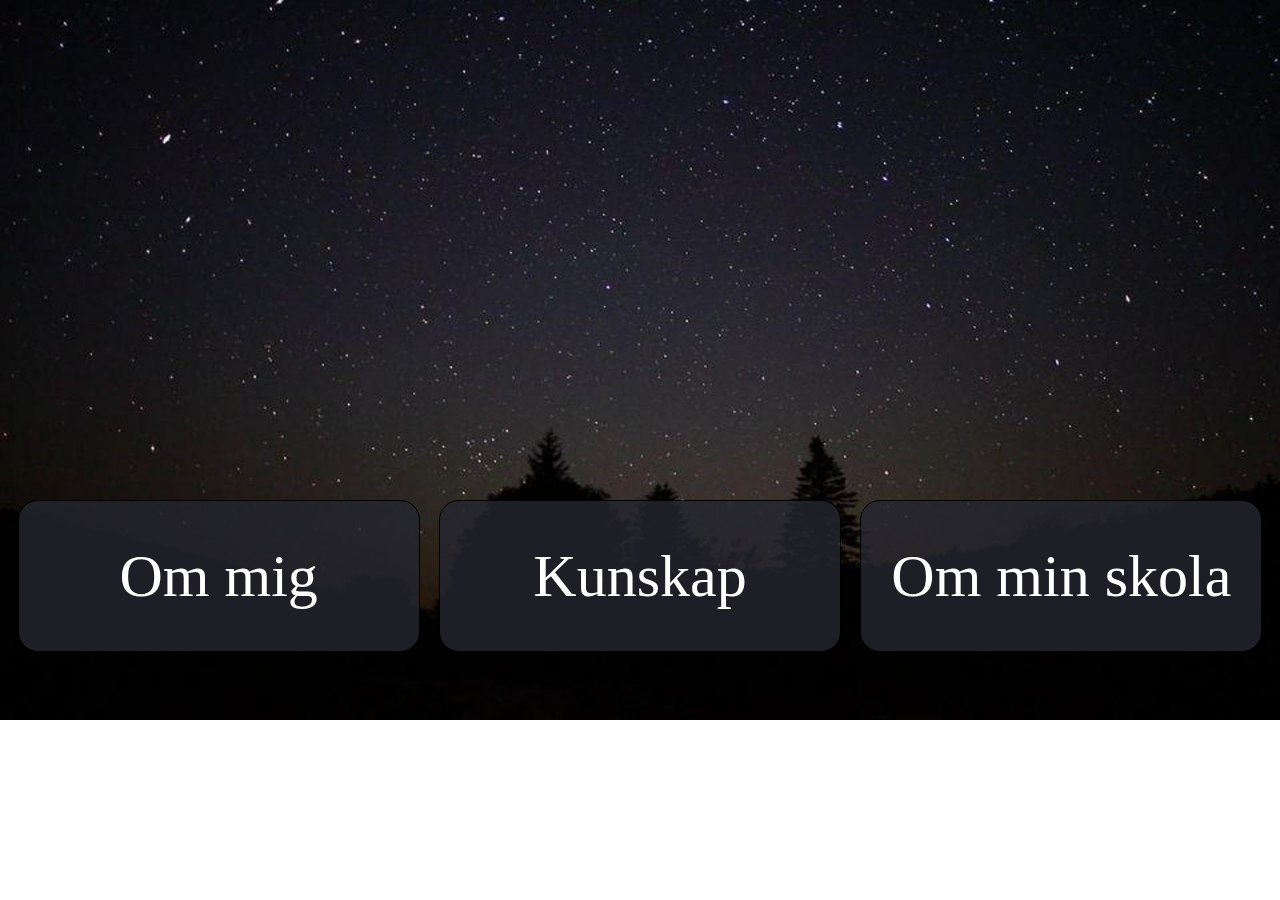
<file: index.html>
<!DOCTYPE html>
<html lang="en">
<head>
    <meta charset="UTF-8">
    <meta http-equiv="X-UA-Compatible" content="IE=edge">
    <meta name="viewport" content="width=device-width, initial-scale=1.0">
    <link rel="stylesheet" href="main.css">
    <title>PiotrCV</title>
</head>
<body>
    
    <div class="mainDivPosistion">

        <a href="omMig.html"> Om mig </a>
        <a href="utbildning.html"> Kunskap </a>
        <a href="omSkolan.html"> Om min skola</a>
        
        
    </div>
    
</body>
</html>
</file>
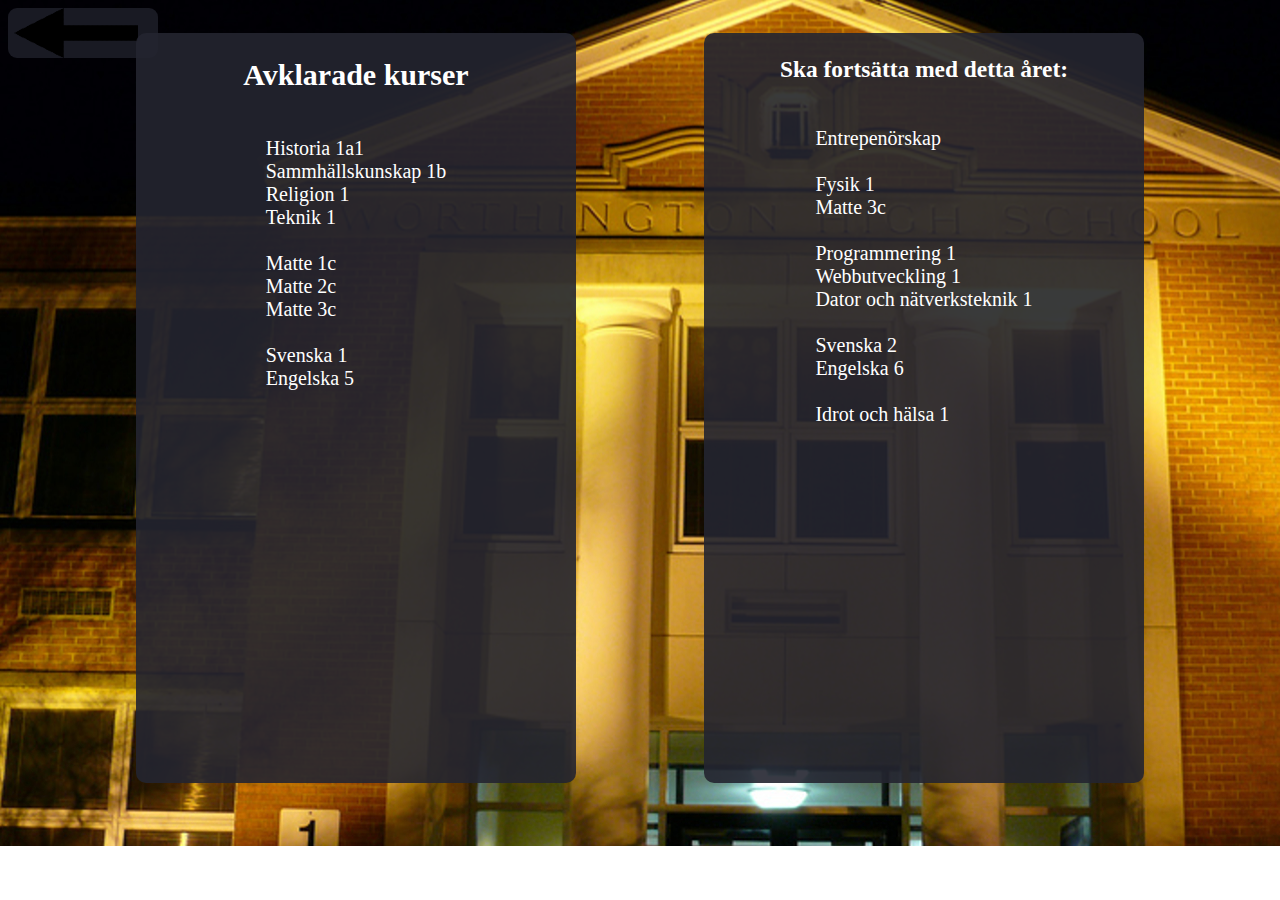
<file: courses.html>
<!DOCTYPE html>
<html lang="en">
<head>
    <meta charset="UTF-8">
    <meta http-equiv="X-UA-Compatible" content="IE=edge">
    <meta name="viewport" content="width=device-width, initial-scale=1.0">
    <link rel="stylesheet" href="courses.css">
    <title>PiotrCv</title>

</head>
<body>
    <a class="backButton" href="utbildning.html"></a>
    <div class="divBlockAligment">
        
        <div class="divBlock1">
            
            <h2>Avklarade kurser</h2>
            <p> Historia 1a1 <br>
                Sammhällskunskap 1b <br>
                Religion 1 <br>
                Teknik 1 <br>
                <br>
                Matte 1c <br>
                Matte 2c <br>
                Matte 3c <br>
                <br>
                Svenska 1 <br>
                Engelska 5 
            </p>
                        
                  
         
            
        </div>
        
        <div class="divBlock1"> 
            <h3>Ska fortsätta med detta året:</h3>
            <p> 
                Entrepenörskap <br>
                <br>
                Fysik 1 <br>
                Matte 3c <br> 
                <br>
                Programmering 1 <br> 
                Webbutveckling 1 <br>
                Dator och nätverksteknik 1 <br>
                <br> 
                Svenska 2 <br>
                Engelska 6 <br>
                <br> 
                Idrot och hälsa 1

            </p>

    

        </div>
    </div>

</body>
</html>
</file>
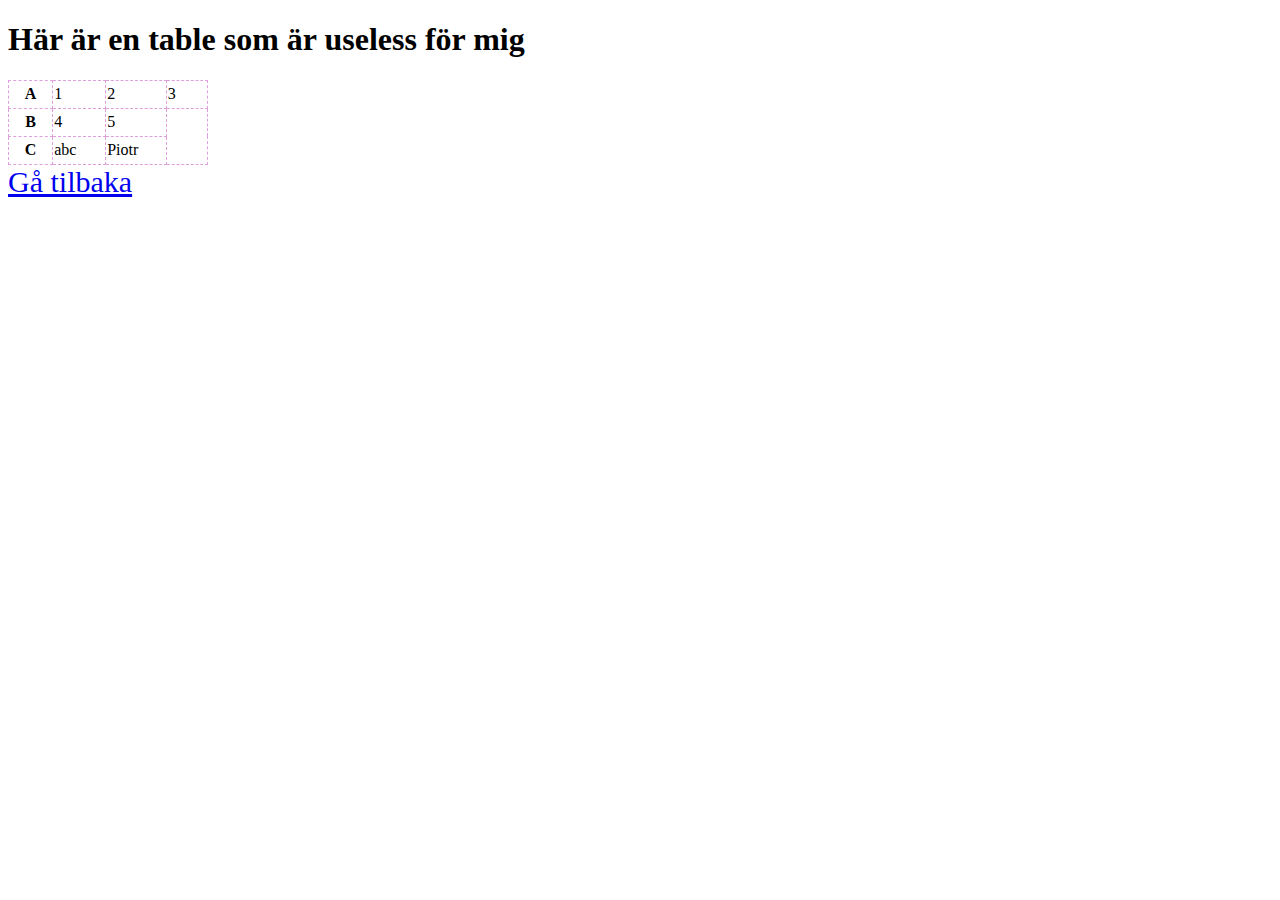
<file: dumbTableSite.html>
<!DOCTYPE html>
<html lang="en">
<head>
    <meta charset="UTF-8">
    <meta http-equiv="X-UA-Compatible" content="IE=edge">
    <meta name="viewport" content="width=device-width, initial-scale=1.0">
    <title>This is dumb</title>
</head>

<style>
     table, th, td {
        border: 1px solid black;
        border-collapse: collapse;
        width: 200px;
        height: 25px;
        border-style: dashed;
        border-color: plum  ;
     }

     a {
        font-size: 30px;
     }

</style>

<body>
    <h1> Här är en table som är useless för mig</h1>
    <table>
      <tr>
        <th>A</th>
        <td>1</td>
        <td>2</td>
        <td>3</td>
      </tr> 
      <tr>
        <th>B</th>
        <td>4</td>
        <td>5</td>
      </tr>
      <tr>
        <th>C</th>
        <td>abc</td>
        <td>Piotr</td>
      </tr>
    </table>

    <a href="index.html">Gå tilbaka</a>
</body>
</html>
</file>
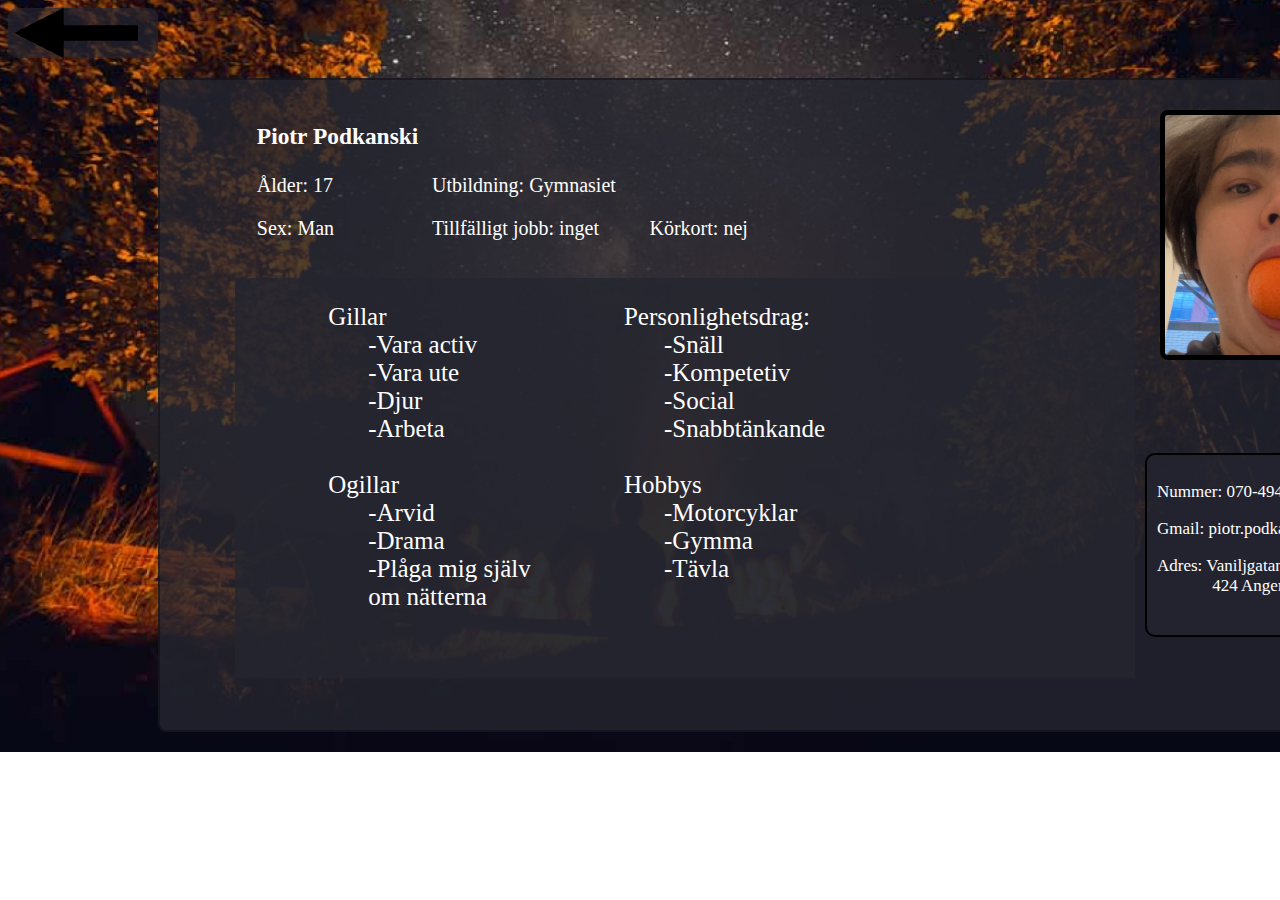
<file: omMig.html>
<!DOCTYPE html>
<html lang="en">
<head>
    <meta charset="UTF-8">
    <meta http-equiv="X-UA-Compatible" content="IE=edge">
    <meta name="viewport" content="width=device-width, initial-scale=1.0">
    <link rel="stylesheet" href="omMig.css">
    <title>PiotrCV</title>
</head>
<body>
   <a class="backButton" href="index.html"></a>

    <div class="mainDiv"> 
    
        <div class="nameInfo">
            <div> 
                <h3>Piotr Podkanski</h3>
                <p>Ålder: 17</p>
                <p>Sex: Man</p>
                
            </div> 
            <div>
                <h3 class="invis">.</h3>
                <p>Utbildning: Gymnasiet</p>
                <p>Tillfälligt jobb: inget</p>
            </div>
            
            <div>
                <h3 class="invis">.</h3>
                <p class="invis">.</p>
                <p>&emsp;Körkort: nej</p>
            </div>
            <p class="invis">Detta texten är osynlig </p>

        </div>

        <a class="pfp" href="dumbTableSite.html"> 
            <p class="invis">Detta är min profil bild</p>
        </a>

        <div class="personalInfo"> 
            <div>
                <dl>
                    <dt> Gillar
                        <dd>-Vara activ</dd>
                        <dd>-Vara ute</dd>
                        <dd>-Djur</dd>
                        <dd>-Arbeta</dd>
                    </dt>
                    <dt><br>Ogillar
                        <dd>-Arvid</dd>
                        <dd>-Drama</dd>
                        <dd>-Plåga mig själv <br> om nätterna</dd>
                    </dt>
                </dl>
            </div>

            <div>
                <dl>
                    <dt>Personlighetsdrag:
                        <dd>-Snäll</dd>
                        <dd>-Kompetetiv</dd>
                        <dd>-Social</dd>
                        <dd>-Snabbtänkande</dd>
                    </dt>
                    <dt><br>Hobbys
                        <dd>-Motorcyklar</dd>
                        <dd>-Gymma</dd>
                        <dd>-Tävla</dd>
                    </dt>
                </dl>
            </div>

            <div class="invis"> just a spacer</div>
            
        </div>

        <div class="contactInfo"> 
            <p>Nummer: 070-494 32 48</p>
            <p>Gmail: piotr.podkanski@elev.ga.ntig.se</p>
            <p>Adres: Vaniljgatan 992 <br> &emsp;&emsp;&emsp;   424 Angered</p>
            
        </div>
    </div>
    
</body>
</html>
</file>
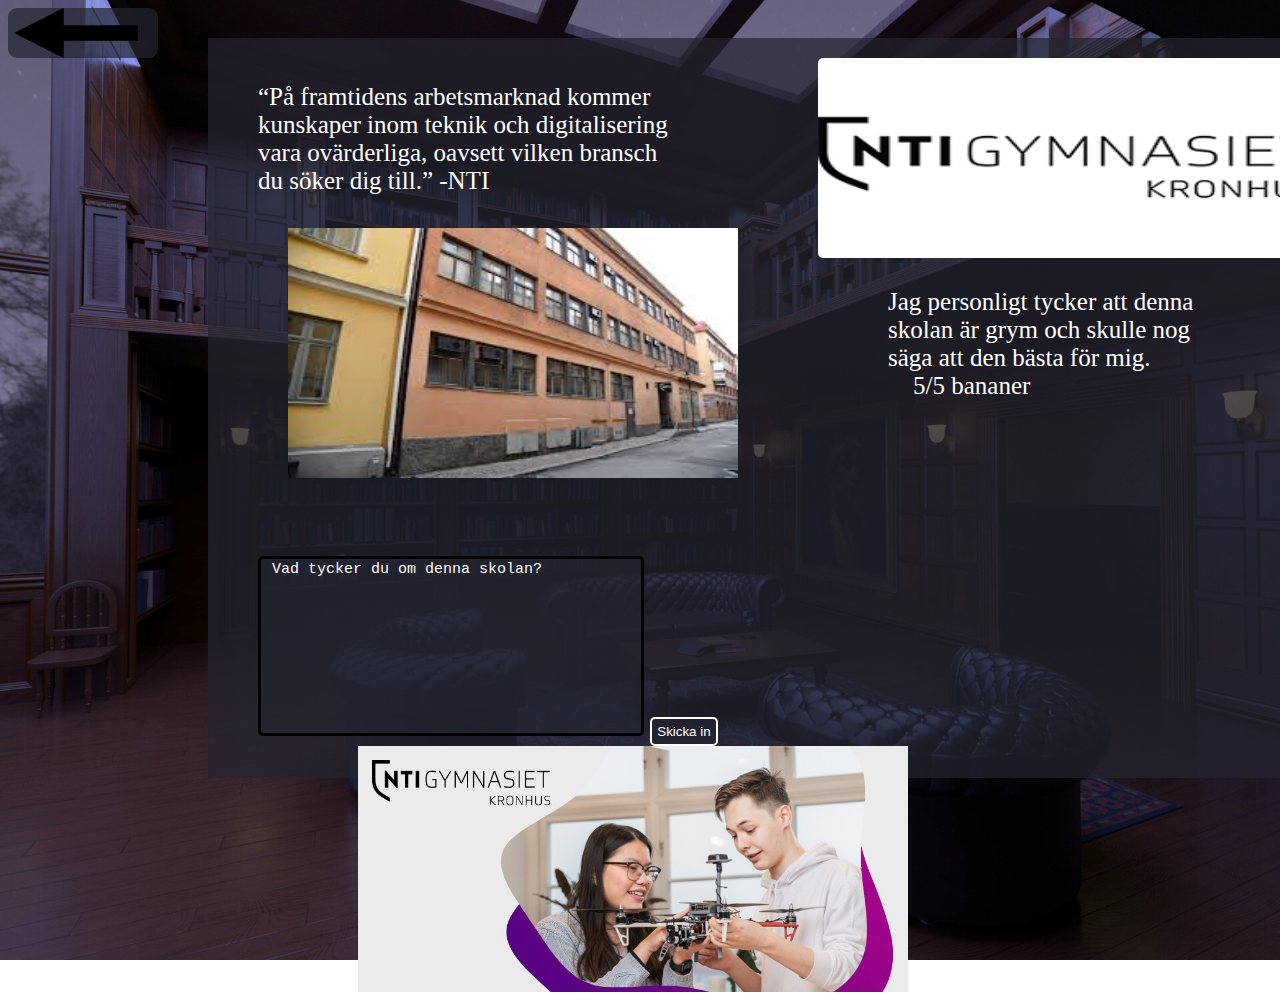
<file: omSkolan.html>
<!DOCTYPE html>
<html lang="en">
<head>
    <meta charset="UTF-8">
    <meta http-equiv="X-UA-Compatible" content="IE=edge">
    <meta name="viewport" content="width=device-width, initial-scale=1.0">
    <link rel="stylesheet" href="omSkolan.css">
    <title>PiotrCV</title>
</head>
<body>
    <a href="index.html" class="backButton"></a>

    <div class="mainDiv">

        <p>“På framtidens arbetsmarknad kommer <br>
            kunskaper inom teknik och digitalisering <br>
            vara ovärderliga, oavsett vilken bransch <br>
            du söker dig till.” -NTI </p>
        
        <img class="loggaImage" src="image/SkolLogga.png" alt="">

        <img class="skolaImage" src="image/Skolan.png" alt="">

        <p class="minOmtycke">Jag personligt tycker att denna <br>
             skolan är grym och skulle nog <br>
             säga att den bästa för mig. <br>
             &emsp;5/5 bananer</p>

        <form id="">
            <p class="invis">.</p>
            <textarea class="dinOmtycke" name="" id="" cols="40" rows="10" > Vad tycker du om denna skolan?</textarea>
            <input class="submitIt" type="submit" value="Skicka in">
        </form>
        
        <img class="lastImage" src="image/nti-kronhus.jpg" alt="">
    </div>
</body>
</html>
</file>
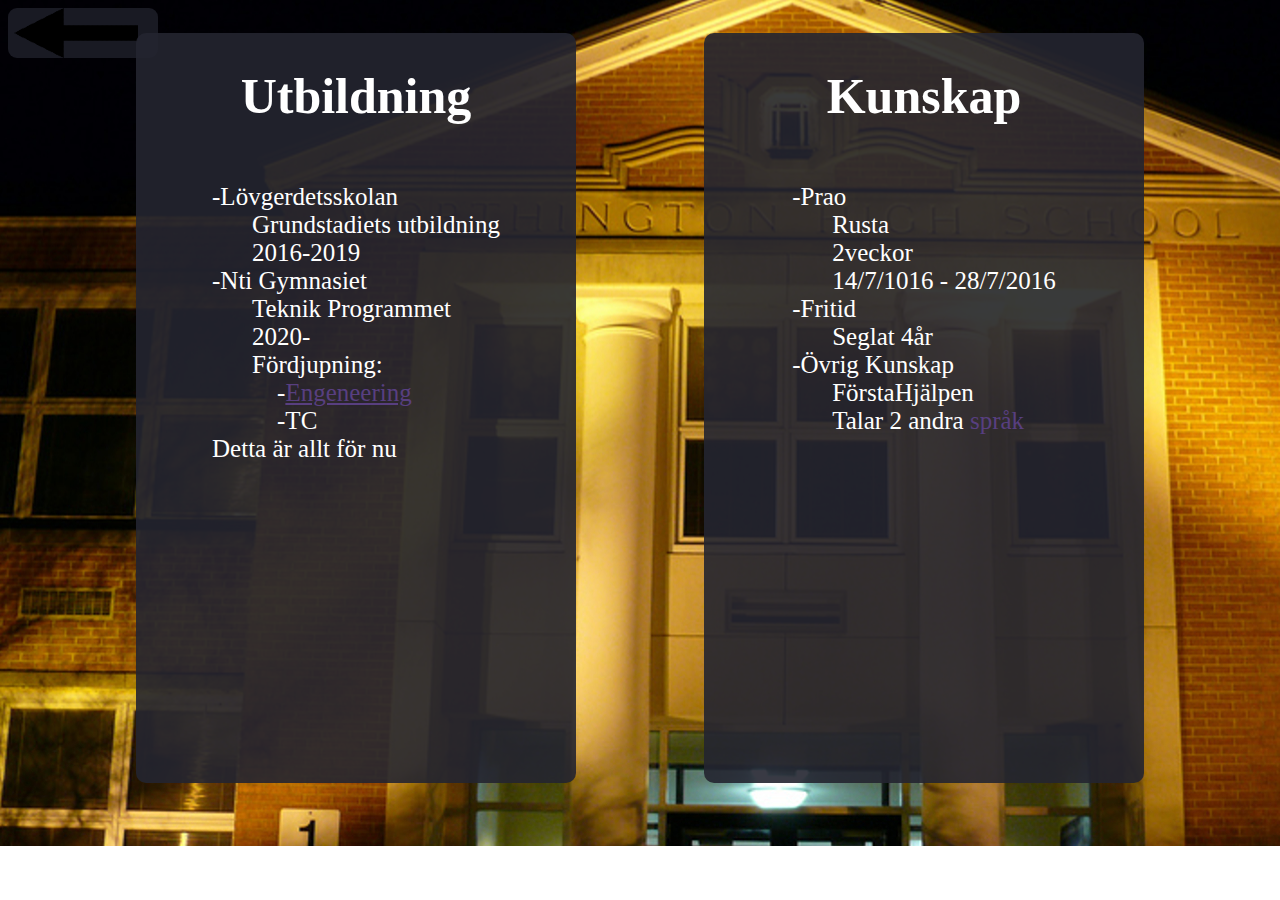
<file: utbildning.html>
<!DOCTYPE html>
<html lang="en">
<head>
    <meta charset="UTF-8">
    <meta http-equiv="X-UA-Compatible" content="IE=edge">
    <meta name="viewport" content="width=device-width, initial-scale=1.0">
    <link rel="stylesheet" href="utbildning.css">
    <title>PiotrCV</title>

</head>
<body>
    <a class="backButton" href="index.html"></a>
    <div class="divBlockAligment">
        
        <div class="divBlock1">
            
            <h1>Utbildning</h1>
            <dl>
                <dt>-Lövgerdetsskolan
                    <dd>Grundstadiets utbildning</dd>
                    <dd>2016-2019</dd>
                </dt>
                <dt>-Nti Gymnasiet
                    <dd>Teknik Programmet</dd>
                    <dd>2020-</dd>
                    <dd>Fördjupning:</dd>
                    <dd>
                        &emsp;-<a href="courses.html" title="Här hittar du alla specifika kurser">Engeneering 
                        
                    </dd></a>
                    <dd>&emsp;-TC</dd>
                </dt>
                <dt> Detta är allt för nu</dt>
            </dl>
        </div>
        
        <div class="divBlock1">
            
            <h1>Kunskap</h1>

            <dl>
                <dt>-Prao
                    <dd>Rusta</dd>
                    <dd>2veckor</dd>
                    <dd>14/7/1016 - 28/7/2016</dd>
                </dt>
                
                <dt>-Fritid
                    <dd>Seglat 4år</dd>
                    <dd></dd>
                </dt>
                <dt>-Övrig Kunskap
                    <dd>FörstaHjälpen</dd>
                    <dd> Talar 2 andra <a title="Polska, Engelska">språk</dd></a>
                </dt>
            </dl>
    

        </div>
    </div>

</body>
</html>
</file>
<file: main.css>
body {
    background-image: url("image/NightBackgroundForMain.jpg") ;
    background-repeat: no-repeat;
    background-size:cover;
 

}

.mainDivPosistion {
    margin-top: 500px;
    display: flex;
    flex-direction: row;
    justify-content: space-around;
}

.mainDivPosistion >  a {
    width: 400px;
    height: 150px;

    display: flex;
    justify-content: center;
    align-items: center;

    font-size: 60px;
    color: white;
    text-decoration: none;

    background-color: rgb(36, 37, 48, 0.8);
    border: black solid 1px;
    border-radius: 20px;
}
</file>
<file: courses.css>
body {
    background-image: url("image/SchoolAtNight.jpg");
    background-repeat: no-repeat;
    background-size: auto;
    background-position: 0px, 0px;

}

.backButton {
    display: block;
    background-color: rgb(36, 37, 48, 0.7) ;
    background-image: url("image/Arrow.png");
    height: 50px;
    width: 150px;
    border-radius: 9px;
}

a {
    color: rgb(88, 63, 128);
}

.divBlockAligment {

    display: flex;
    flex-direction: row;
    justify-content: space-evenly;
    margin-top: -25px;

    color: white;
}




.divBlock1 {
    display: flex;
    align-items: center;
    flex-direction: column;

    background-color: rgb(36, 37, 48, 0.9);
    width: 440px;
    height: 750px;
    border-radius: 10px;

    color: white;
    font-size: 20px;

    

}
</file>
<file: omMig.css>
body {
    background-image: url("image/CampfireBackground.jpg");
    background-repeat: no-repeat;
    background-size: cover;
}


.backButton {
    display: block;
    background-color: rgb(36, 37, 48, 0.7) ;
    background-image: url("image/Arrow.png");
    height: 50px;
    width: 150px;
    border-radius: 9px;
}

.mainDiv {
    display: flex;
    flex-direction: row;
    flex-wrap: wrap;

    background-color: rgb(36, 37, 48, 0.8);
    border-radius: 8px;
    border: rgba(0, 0, 0, 0.3) solid 2px;

    height: 650px;
    width: 1300px;
    
    margin:20px 150px;
}

.invis {
    opacity: 0%;
}

.nameInfo {

    display: flex;
    flex-direction: row;
    justify-content: space-around;

    color: white;
    font-size: 20px;

    margin: 20px 70px 30px 70px;
    padding: 0px 20px;
    width: 700px;
    height: 150px;
    
}


.contactInfo {
    background-color: rgb(36, 37, 48, 0.7);
    height: 160px;
    margin: 75px 10px;
    padding: 10px;

    border-radius: 10px;
    border: black 2px solid;

    color: white;
    font-size: 17px;

}


.personalInfo {
    display: flex;
    flex-direction: row;
    justify-content: space-evenly;

    background-color: rgb(36, 37, 48, 0.8) ;
    width: 900px;
    height: 400px;
    margin: -100px 0px 0px 75px;
    padding-top: px;
    font-size: 25px;
    color: white;


}


.pfp {

    width: 240px;
    height: 240px;
    background-image: url("image/pfp.jpg");
    border: black solid 5px;
    border-radius: 8px;
    margin:30px 0px 0px 120px;

}
</file>
<file: omSkolan.css>
body {
    background-image:url("image/Library.jpg");
    background-size: cover;
    background-repeat: no-repeat  ;
}

.invis {
    opacity: 0%;
}

.backButton {
    display: block;
    background-color: rgb(36, 37, 48, 0.7);
    background-image: url("image/Arrow.png");
    height: 50px;
    width: 150px;
    border-radius: 9px;
}


.mainDiv {
    display: flex;
    flex-direction: row;
    flex-wrap: wrap;

    background-color: rgb(36, 37, 48, 0.7);
    width: 1100px;
    height: 700px;

    margin: -20px 0px 0px 200px;
    padding: 20px 50px;

    color: white;
    font-size: 25px;

}

.loggaImage {
    width: 500px;
    height: 200px;
    margin-left: 150px;
    margin-bottom: -30px;
    border-radius: 5px;
}

.skolaImage {
    width: 450px;
    height: 250px;

    margin-left: 30px;

}

.minOmtycke {
    margin-top: 60px;
    margin-left: 150px;
}

.dinOmtycke {
    resize: none;
    background-color: rgb(36, 37, 48, 0.7);
    color: white;
    border: black 3px solid;
    border-radius: 5px;
    font-size: 15px;
}

.submitIt {
    border: white solid 2px;
    background-color: rgb(36, 37, 48, 0.7) ;
    color: white;
    border-radius: 5px;
    padding: 5px;
    
}

.lastImage {
    width: 550px;
    padding-left: 100px;
}
</file>
<file: utbildning.css>
body {
    background-image: url("image/SchoolAtNight.jpg");
    background-repeat: no-repeat;
    background-size: auto;
    background-position: 0px, 0px;

}

.backButton {
    display: block;
    background-color: rgb(36, 37, 48, 0.7) ;
    background-image: url("image/Arrow.png");
    height: 50px;
    width: 150px;
    border-radius: 9px;
}

a {
    color: rgb(88, 63, 128);
}

.divBlockAligment {

    display: flex;
    flex-direction: row;
    justify-content: space-evenly;
    margin-top: -25px;

    color: white;
}




.divBlock1 {
    display: flex;
    align-items: center;
    flex-direction: column;

    background-color: rgb(36, 37, 48, 0.9);
    width: 440px;
    height: 750px;
    border-radius: 10px;

    color: white;
    font-size: 25px;

    

}
</file>
